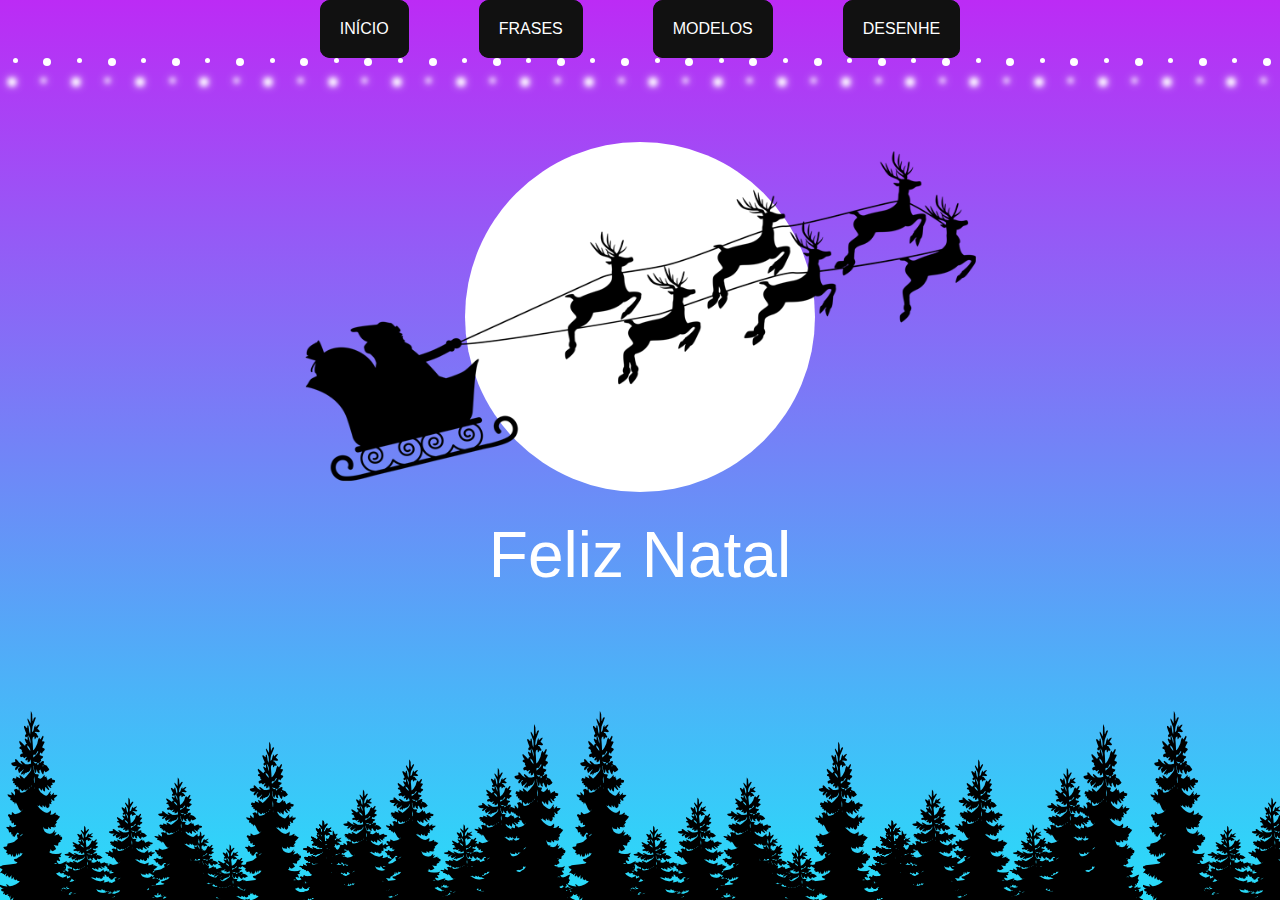
<file: index.html>
<!DOCTYPE html>
<html lang="pt-br">
<head>
    <meta charset="UTF-8">
    <meta name="viewport" content="width=device-width, initial-scale=1.0">
    <link rel="stylesheet" href="style.css">
    <title>neve no site</title>
</head>
<body>
    <!--aqui e os botoes-->
    <div class="natalina">
        <a class="glow-on-hover" href="./index.html">INÍCIO</a>
        <a class="glow-on-hover" href="./frases.html">FRASES</a>
        <a class="glow-on-hover" href="./modelos.html">MODELOS</a>
        <a class="glow-on-hover" href="./desenhe.html">DESENHE</a>
        </div>
        
   <div class="container">
      <div class="circle"></div>
      <!--parte-da-neve-->
      <div class="neve">
          <span style="--i:30"></span>
          <span style="--i:20"></span>
          <span style="--i:10"></span>
          <span style="--i:20"></span>
          <span style="--i:4"></span>
          <span style="--i:100"></span>
          <span style="--i:65"></span>
          <span style="--i:14"></span>
          <span style="--i:60"></span>
          <span style="--i:20"></span>
          <span style="--i:67"></span>
          <span style="--i:50"></span>
          <span style="--i:88"></span>
          <span style="--i:44"></span>
          <span style="--i:7"></span>
          <span style="--i:12"></span>
          <span style="--i:90"></span>
          <span style="--i:20"></span>
          <span style="--i:78"></span>
          <span style="--i:40"></span>
          <span style="--i:56"></span>
          <span style="--i:20"></span>
          <span style="--i:18"></span>
          <span style="--i:8"></span>     
          <span style="--i:1"></span>
          <span style="--i:3"></span>
          <span style="--i:1"></span>
          <span style="--i:27"></span>
          <span style="--i:90"></span>
          <span style="--i:33"></span>
          <span style="--i:8"></span>
          <span style="--i:11"></span>
          <span style="--i:56"></span>
          <span style="--i:0"></span>
          <span style="--i:87"></span>
          <span style="--i:6"></span>     
          <span style="--i:1"></span>
          <span style="--i:2"></span>
          <span style="--i:1"></span>
          <span style="--i:55"></span>
          <span style="--i:51"></span>
          <span style="--i:77"></span>
          <span style="--i:25"></span>
   </div>
</body>
</html>
</file>
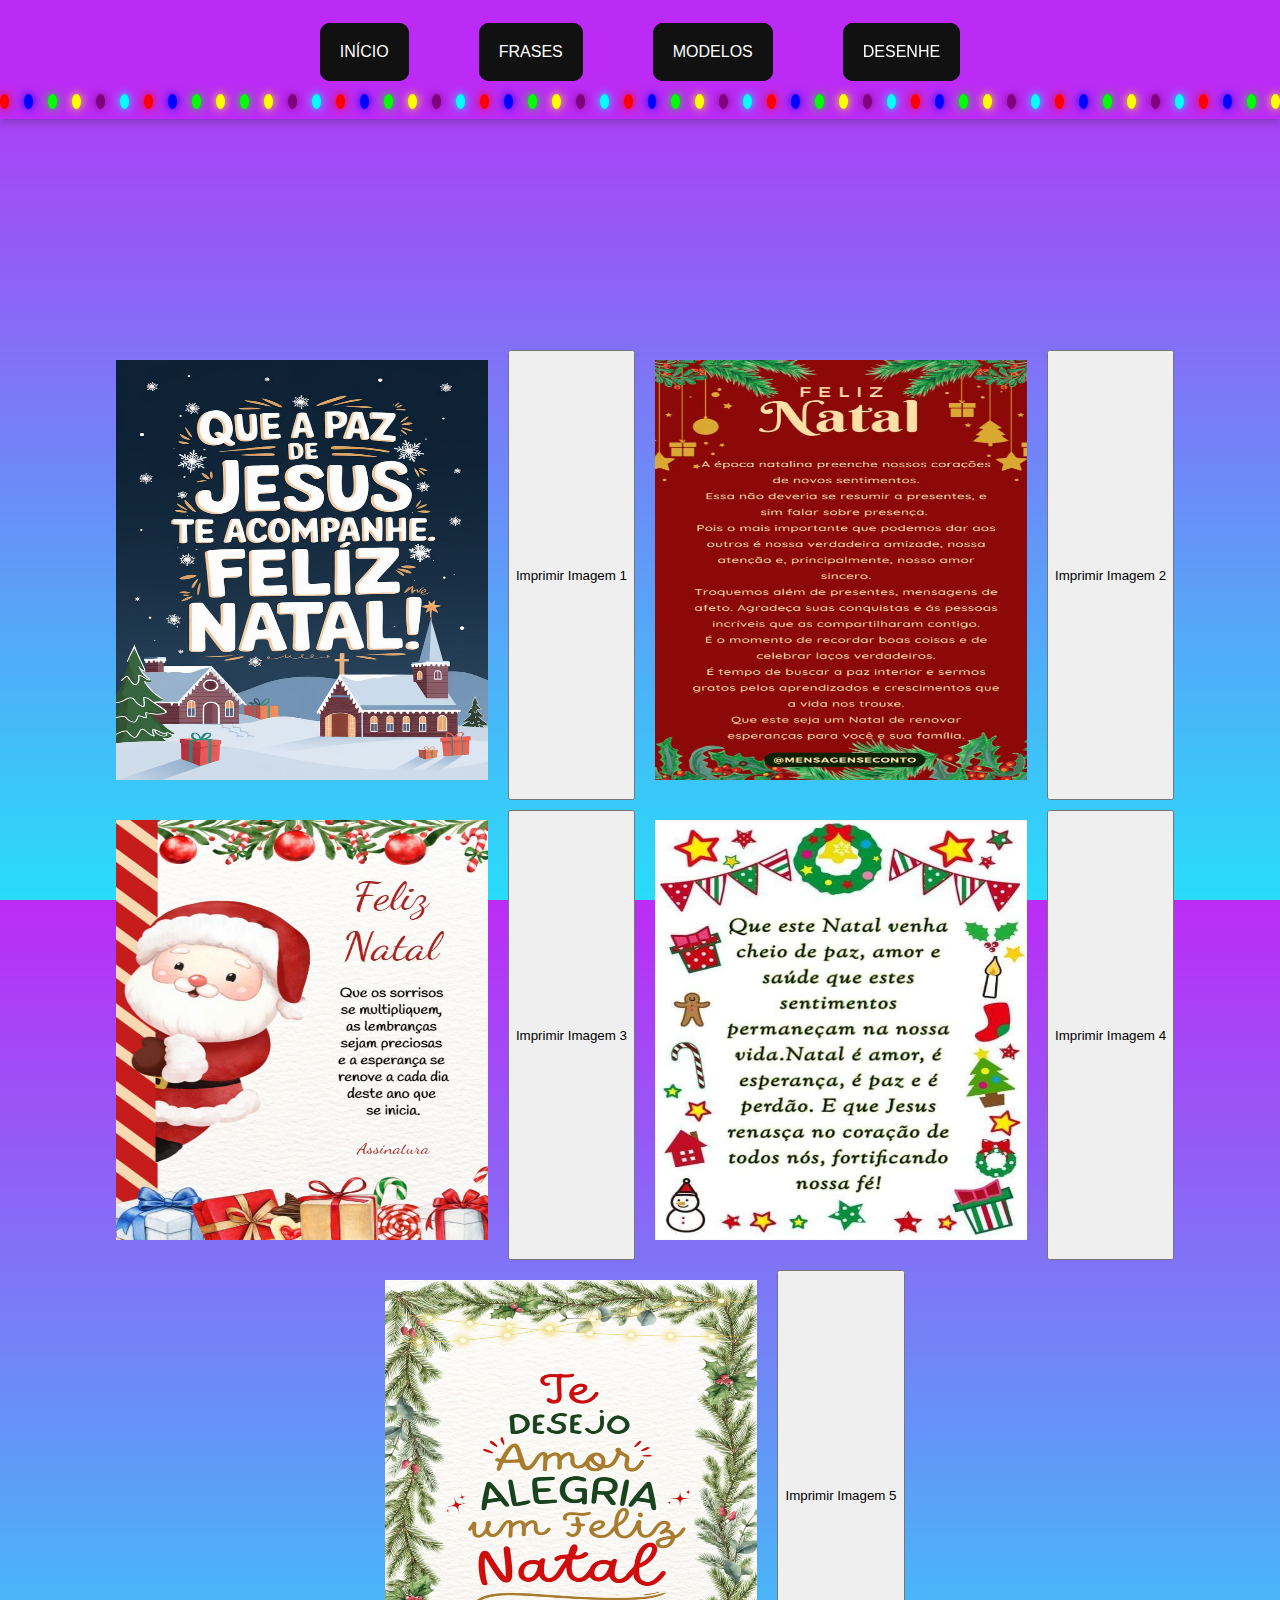
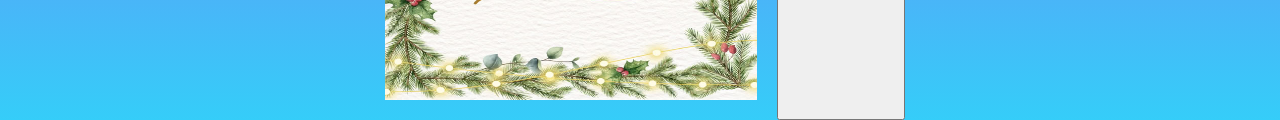
<file: frases.html>
<!DOCTYPE html>
<html lang="pt-BR">
<head>
    <meta charset="UTF-8">
    <meta name="viewport" content="width=device-width, initial-scale=1.0">
    <title>frases</title>
    <link rel="stylesheet" href="frases.css">
     <script src="frases.js" defer></script>
</head>
<body>
    <!-- CABEÇALHO COM AS LUZES -->
    <header class="page-header">
            <div class="natalina">
            <a class="glow-on-hover" href="./index.html">INÍCIO</a>
            <a class="glow-on-hover" href="./frases.html">FRASES</a>
            <a class="glow-on-hover" href="./modelos.html">MODELOS</a>
            <a class="glow-on-hover" href="./desenhe.html">DESENHE</a>
            </div>
        <div class="light-string">
            <span class="light red"></span>
            <span class="light blue"></span>
            <span class="light green"></span>
            <span class="light yellow"></span>
            <span class="light purple"></span>
            <span class="light cyan"></span>
            <span class="light red"></span>
            <span class="light blue"></span>
            <span class="light green"></span>
            <span class="light yellow"></span>
            <span class="light green"></span>
            <span class="light yellow"></span>
            <span class="light purple"></span>
            <span class="light cyan"></span>
            <span class="light red"></span>
            <span class="light blue"></span>
            <span class="light green"></span>
            <span class="light yellow"></span>
            <span class="light purple"></span>
            <span class="light cyan"></span>
            <span class="light red"></span>
            <span class="light blue"></span>
            <span class="light green"></span>
            <span class="light yellow"></span>
            <span class="light purple"></span>
            <span class="light cyan"></span>
            <span class="light red"></span>
            <span class="light blue"></span>
            <span class="light green"></span>
            <span class="light yellow"></span>
            <span class="light purple"></span>
            <span class="light cyan"></span>
            <span class="light red"></span>
            <span class="light blue"></span>
            <span class="light green"></span>
            <span class="light yellow"></span>
            <span class="light purple"></span>
            <span class="light cyan"></span>
            <span class="light red"></span>
            <span class="light blue"></span>
            <span class="light green"></span>
            <span class="light yellow"></span>
            <span class="light purple"></span>
            <span class="light cyan"></span>
            <span class="light red"></span>
            <span class="light blue"></span>
            <span class="light green"></span>
            <span class="light yellow"></span>
            <span class="light purple"></span>
            <span class="light cyan"></span>
            <span class="light red"></span>
            <span class="light blue"></span>
            <span class="light green"></span>
            <span class="light yellow"></span>
            <!-- Adicione mais luzes se quiser preencher mais a largura -->
    </header><!-- FIM DO CABEÇALHO -->
   
    <main>
    <div class="container-imagem">
        <img class="dinheiro" src="natal1.png" alt="Descrição da imagem 1" id="imagem1"width="100" height="100">
        <button onclick="imprimirImagem('imagem1')">Imprimir Imagem 1</button>

        <img class="dinheiro" src="natal2.png" alt="Descrição da imagem 2" id="imagem2"width="100" height="100" >
        <button onclick="imprimirImagem('imagem2')">Imprimir Imagem 2</button>

        <img class="dinheiro" src="natal3.png" alt="Descrição da imagem 3" id="imagem3"width="100" height="100" >
        <button onclick="imprimirImagem('imagem3')">Imprimir Imagem 3</button>
        
        <img class="dolar" src="natal4.png" alt="Descrição da imagem 4" id="imagem4"width="100" height="100" >
        <button onclick="imprimirImagem('imagem4')">Imprimir Imagem 4</button>

        <img class="dinheiro" src="natal5.png" alt="Descrição da imagem 5" id="imagem5"width="100" height="100" >
        <button onclick="imprimirImagem('imagem5')">Imprimir Imagem 5</button>
    </div>
        
     
</main>
   
</body>
</html>
</file>
<file: style.css>
*{
  margin: 0;
  padding: 0px;/*muda a expesura da neve*/
  box-sizing: border-box;
  font-family:Arial, Helvetica, sans-serif ;
  
}

/*aqui mexe no body*/
body{
  display: flex;
  justify-content: center;
  align-items: center;
  min-height: 100vh;
  background:linear-gradient( #bc2bf5 ,#28ddf9) ;
}

/*aqui mexe na class:container*/
.container{
  position: relative;
  width: 100%;
  height: 100vh;
  overflow:hidden ;
}

.container::before{
  content: '';
  position:absolute ;
  bottom: 0;
  background: url(tree.png);
  width: 100%;
  height: 200px;
}

/*aqui mexe na lua */
.container .circle{
  position: absolute;
  top: 10%;
  left: 50%;
  transform: translateX(-50%);
  width: 350px; 
  height: 350px;
  background: #fff;
  border-radius: 50%;
}

/*aqui mexe no treno*/
.container .circle::before{
  content:'';
  position: absolute;
  inset: -220px;
  background: url(santa.png);
  background-size: 680px;
  background-position: center;
  background-repeat: no-repeat;
  animation:flutuar 5s ease-in-out infinite;
}

/*parte da animação do treno*/

@keyframes flutuar{
  0%, 100%{
      transform: translateY(-25px);
  }
  50%{
      transform: translateY(25px);
  }
}

/*parte da escrita fleiz natal*/
.container .circle::after{
  content:" Feliz Natal";
  position: absolute;
  inset: -100px;
  font-size: 4rem;
  display: flex;
  justify-content: center;
  align-items: flex-end;
  color: #fff;
  
}

/*aqui faze a parte da neve*/
.container .neve{
  display: flex;

}
 /*cor da neve e tamanhos*/
.container .neve span{
  
  min-width: 5px;
  height: 5px;
  background: #fff;
  border-radius: 50%;
  box-shadow: -100px 20px 5px #fff,
  -100px 20px 10px #fff;
  margin: 0 1vw;
  animation:animateNeve calc(75s / var(--i) ) linear infinite ;

}

/*animaçao da neve*/
  
@keyframes animateNeve{
  0%{
    transform: translateY(-10vh);
  }
  100%{
     transform: translateY(100vh);
  }
}

.container .neve span:nth-of-type(even) {
  min-width: 8px ;
  height: 8px;

}






 
/*botoes aqui*//*////////////////////////////*/
html,
body {
    margin: 0;
    padding: 0;
    width: 100%;
    height: 100vh;
    display: flex;
    flex-direction: column;
    justify-content: center;
    align-items: center;
   
}

.glow-on-hover {
  padding: 20px;
    border: none;
    outline: none;
    color: #fff;
    background: #111;
    cursor: pointer;
    position: relative;
    z-index: 0;
    border-radius: 10px;
    text-decoration: none;
}

.glow-on-hover:before {
    content: '';
    background: linear-gradient(45deg, #ff0000, #ff7300, #fffb00, #48ff00, #00ffd5, #002bff, #7a00ff, #ff00c8, #ff0000);
    position: absolute;
    top: -2px;
    left:-2px;
    background-size: 400%;
    z-index: -1;
    filter: blur(5px);
    width: calc(100% + 4px);
    height: calc(100% + 4px);
    animation: glowing 20s linear infinite;
    opacity: 0;
    transition: opacity .3s ease-in-out;
    border-radius: 10px;
}

.glow-on-hover:active {
    color: #000
}

.glow-on-hover:active:after {
    background: transparent;
}

.glow-on-hover:hover:before {
    opacity: 1;
}

.glow-on-hover:after {
    z-index: -1;
    content: '';
    position: absolute;
    width: 100%;
    height: 100%;
    background: #111;
    left: 0;
    top: 0;
    border-radius: 10px;
}

@keyframes glowing {
    0% { background-position: 0 0; }
    50% { background-position: 400% 0; }
    100% { background-position: 0 0; }
}
.natalina{
  display: flex;
  gap: 70px;

}
</file>
<file: frases.css>
body {
    background-color: #f4f4f4; /* Fundo claro para o corpo, pode ser escuro também */
    margin: 0;
    padding-top: 50px; /* Adiciona padding no topo do body para o conteúdo não ficar por baixo do cabeçalho fixo */
    font-family: sans-serif;
}

.page-header {
      background:linear-gradient( #bc2bf5 ,#bc2bf5) ;  /* Cor de fundo do cabeçalho */
    padding: 10px 0;
    position: fixed; /* Fixa o cabeçalho no topo da tela */
    top: 0;
    left: 0;
    width: 100%;
    z-index: 1000; /* Garante que fique acima de outros elementos */
    box-shadow: 0 4px 8px rgba(0, 0, 0, 0.2);
}

.light-string {
    display: flex;
    justify-content: center; /* Centraliza as luzes no cabeçalho */
    gap: 15px; /* Espaço entre as luzes */
}

/* O resto do CSS para as luzes permanece o mesmo do exemplo anterior */
.light {
    width: 15px;
    height: 15px;
    border-radius: 50%;
    animation-name: blink;
    animation-iteration-count: infinite;
    animation-timing-function: ease-in-out;
    animation-direction: alternate;
}

/* Define as cores e o brilho (box-shadow) para cada luz */
.red { background-color: #ff0000; box-shadow: 0 0 10px #ff0000; animation-duration: 1.2s; animation-delay: 0s; }
.blue { background-color: #0000ff; box-shadow: 0 0 10px #0000ff; animation-duration: 1.5s; animation-delay: 0.3s; }
.green { background-color: #00ff00; box-shadow: 0 0 10px #00ff00; animation-duration: 1.0s; animation-delay: 0.6s; }
.yellow { background-color: #ffff00; box-shadow: 0 0 10px #ffff00; animation-duration: 1.4s; animation-delay: 0.9s; }
.purple { background-color: #800080; box-shadow: 0 0 10px #800080; animation-duration: 1.1s; animation-delay: 0.1s; }
.cyan { background-color: #00ffff; box-shadow: 0 0 10px #00ffff; animation-duration: 1.3s; animation-delay: 0.4s; }


/* Keyframes para a animação de piscar */
@keyframes blink {
    0% {
        opacity: 0.3;
        transform: scale(0.8);
    }
    100% {
        opacity: 1;
        transform: scale(1);
    }
}


/* Estilo para o conteúdo principal */
main {
    padding: 20px;
    text-align: center;
}

body{
  
  
  background:linear-gradient( #bc2bf5 ,#28ddf9) ;
}

/*botoes aqui*//*////////////////////////////*/
html,
body {
    margin: 0;
    padding: 0;
    width: 100%;
    height: 100vh;
    display: flex;
    flex-direction: column;
    justify-content: center;
    align-items: center;
   
}

.glow-on-hover {
  padding: 20px;
    border: none;
    outline: none;
    color: #fff;
    background: #111;
    cursor: pointer;
    position: relative;
    z-index: 0;
    border-radius: 10px;
    text-decoration: none;
}

.glow-on-hover:before {
    content: '';
    background: linear-gradient(45deg, #ff0000, #ff7300, #fffb00, #48ff00, #00ffd5, #002bff, #7a00ff, #ff00c8, #ff0000);
    position: absolute;
    top: -2px;
    left:-2px;
    background-size: 400%;
    z-index: -1;
    filter: blur(5px);
    width: calc(100% + 4px);
    height: calc(100% + 4px);
    animation: glowing 20s linear infinite;
    opacity: 0;
    transition: opacity .3s ease-in-out;
    border-radius: 10px;
}

.glow-on-hover:active {
    color: #000
}

.glow-on-hover:active:after {
    background: transparent;
}

.glow-on-hover:hover:before {
    opacity: 1;
}

.glow-on-hover:after {
    z-index: -1;
    content: '';
    position: absolute;
    width: 100%;
    height: 100%;
    background: #111;
    left: 0;
    top: 0;
    border-radius: 10px;
    
}

@keyframes glowing {
    0% { background-position: 0 0; }
    50% { background-position: 400% 0; }
    100% { background-position: 0 0; }
}
.natalina{
  display: flex;
  justify-content: center;
  align-items: center;
  gap: 70px;
padding: 1%;
}

/*aqui e o print/////////////////////*/
.container-imagem {
  
   
    display: flex;  /* 1. Ativa o modo flexbox */   
    flex-wrap: wrap;  /* 2. Permite que os itens quebrem para a próxima linha */
    justify-content: center;  /* 3. Opcional: Centraliza o grupo de imagens na página */
    gap: 10px;  /* Opcional: Adiciona um pequeno espaço entre as linhas */
    width: 100%; /* Define a largura base de cada imagem.30% garante que caibam 3 e sobra espaço para o gap. */
    min-width: 200px;  /* Opcional: Garante que as imagens não se estiquem */
    object-fit: cover; /* Opcional: Mantém a proporção da imagem ao cobrir a área */
    height: 200px;  /* Opcional: Altura fixa para manter as linhas alinhadas */
}

/*aqui mexe nas impreçoes das imagens*/
.container-imagem img {
    display: flex;
    width: 30%;
    height: 210%;
    margin-bottom: 10px;
    align-items: center;
    padding: 10px;
}
</file>
